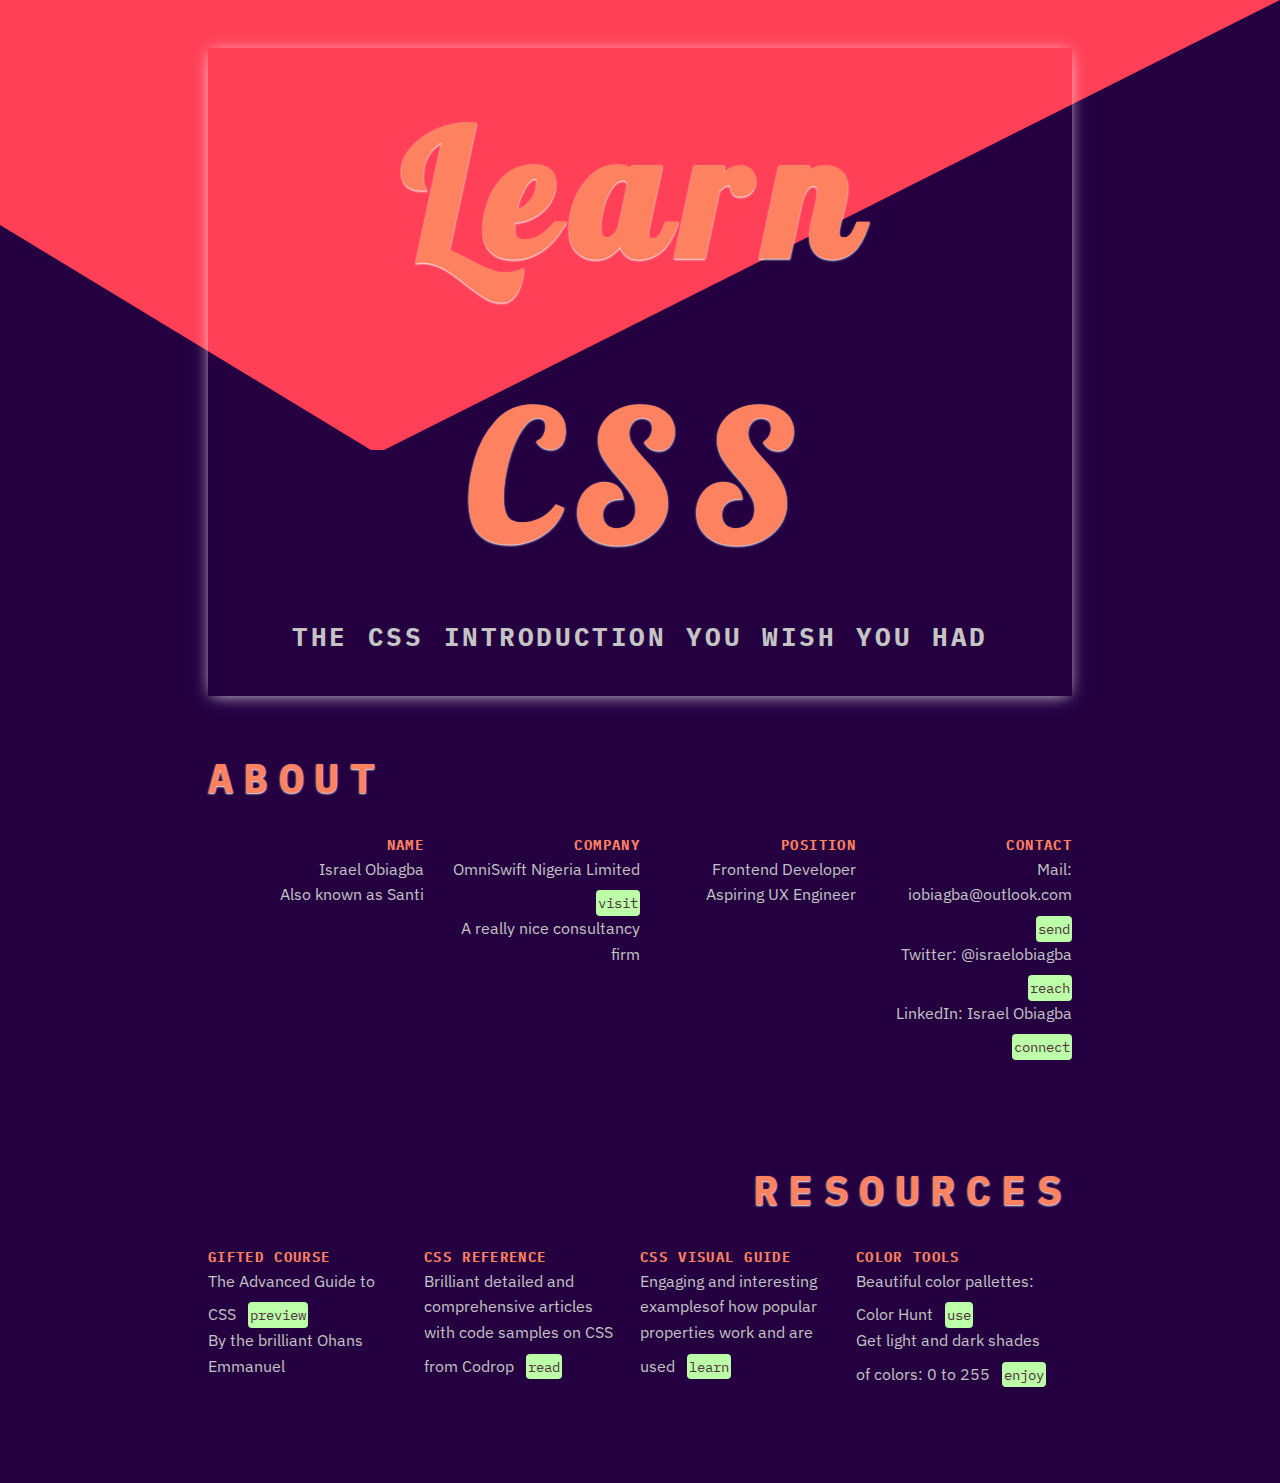
<file: index.html>
<!DOCTYPE html>
<html lang="en">
<head>

	<meta charset="UTF-8">
	<meta name="viewport" content="width=device-width, initial-scale=1">
	<title>The CSS Introduction You Wish You Had</title>

	<meta name="description" content="This is the slide containing the talk I will be doing on understanding the very basics of CSS for WeCode at Aiivon Innovation Hub">
	<meta name="author" content="Israel Obiagba">

	<!-- Google font used -->
	<link href="https://fonts.googleapis.com/css?family=Lobster|IBM+Plex+Sans:300,400,700|IBM+Plex+Mono:300,400,700" rel="prefetch">
	<link href="https://fonts.googleapis.com/css?family=Lobster|IBM+Plex+Sans:300,400,700|IBM+Plex+Mono:300,400,700" rel="stylesheet">

	<!-- Page Styles -->
	<link rel="stylesheet" type="text/css" href="css/style.min.css">
</head>
<body>
	
	<!-- Mobile -->
	<div class="no-mobile">
		<div>😇</div>
		<p>Go get a Laptop; I'll Wait</p>
	</div>

	<!-- Desktop -->
	<section class="intro-section">
		<div class="background-shape"></div>
		<div class="content-container">
			<header class="intro-header">
				<h2>Learn CSS</h2>
				<h6>the css introduction you wish you had</h6>
			</header>
			<section class="intro-details">
				<header>
					<h5>about</h5>
				</header>
				<div class="intro-details-box">
					<h6>Name</h6>
					<p>Israel Obiagba <br>Also known as Santi</p>
				</div>
				<div class="intro-details-box">
					<h6>Company</h6>
					<p>OmniSwift Nigeria Limited <a class="link" href="http://omniswift.com"><code>visit</code></a> <br>A really nice consultancy firm</p>
				</div>
				<div class="intro-details-box">
					<h6>Position</h6>
					<p>Frontend Developer <br> Aspiring UX Engineer</p>
				</div>
				<div class="intro-details-box">
					<h6>Contact</h6>
					<p>Mail: iobiagba@outlook.com <a class="link" href="mailto:iobiagba@outlook.com"><code>send</code></a> <br> Twitter: @israelobiagba <a class="link" href="https://twitter.com/israelobiagba"><code>reach</code></a>  <br> LinkedIn: Israel Obiagba <a class="link" href="https://www.linkedin.com/in/obiagbaisrael/"><code>connect</code></a></p>
				</div>
			</section>
			<section class="resource-details">
				<header>
					<h5>resources</h5>
				</header>
				<div class="resource-details-box">
					<h6>gifted course</h6>
					<p>The Advanced Guide to CSS <a class="link" href="https://www.educative.io/collection/5191711974227968/5641332169113600"><code>preview</code></a> <br> By the brilliant Ohans Emmanuel</p>
				</div>
				<div class="resource-details-box">
					<h6>css reference</h6>
					<p>Brilliant detailed and comprehensive articles with code samples on CSS from Codrop <a class="link" href="https://tympanus.net/codrops/css_reference/"><code>read</code></a></p>
				</div>
				<div class="resource-details-box">
					<h6>css visual guide</h6>
					<p>Engaging and interesting examplesof how popular properties work and are used <a class="link" href="https://cssreference.io"><code>learn</code></a></p>
				</div>
				<div class="resource-details-box">
					<h6>color tools</h6>
					<p>Beautiful color pallettes: Color Hunt <a class="link" href="http://colorhunt.co/"><code>use</code></a></p>
					<p>Get light and dark shades of colors: 0 to 255 <a class="link" href="http://www.0to255.com"><code>enjoy</code></a></p>
				</div>
			</section>
		</div>
	</section>
	<section class="slide-section">
	</section>
	
</body>
</html>
</file>
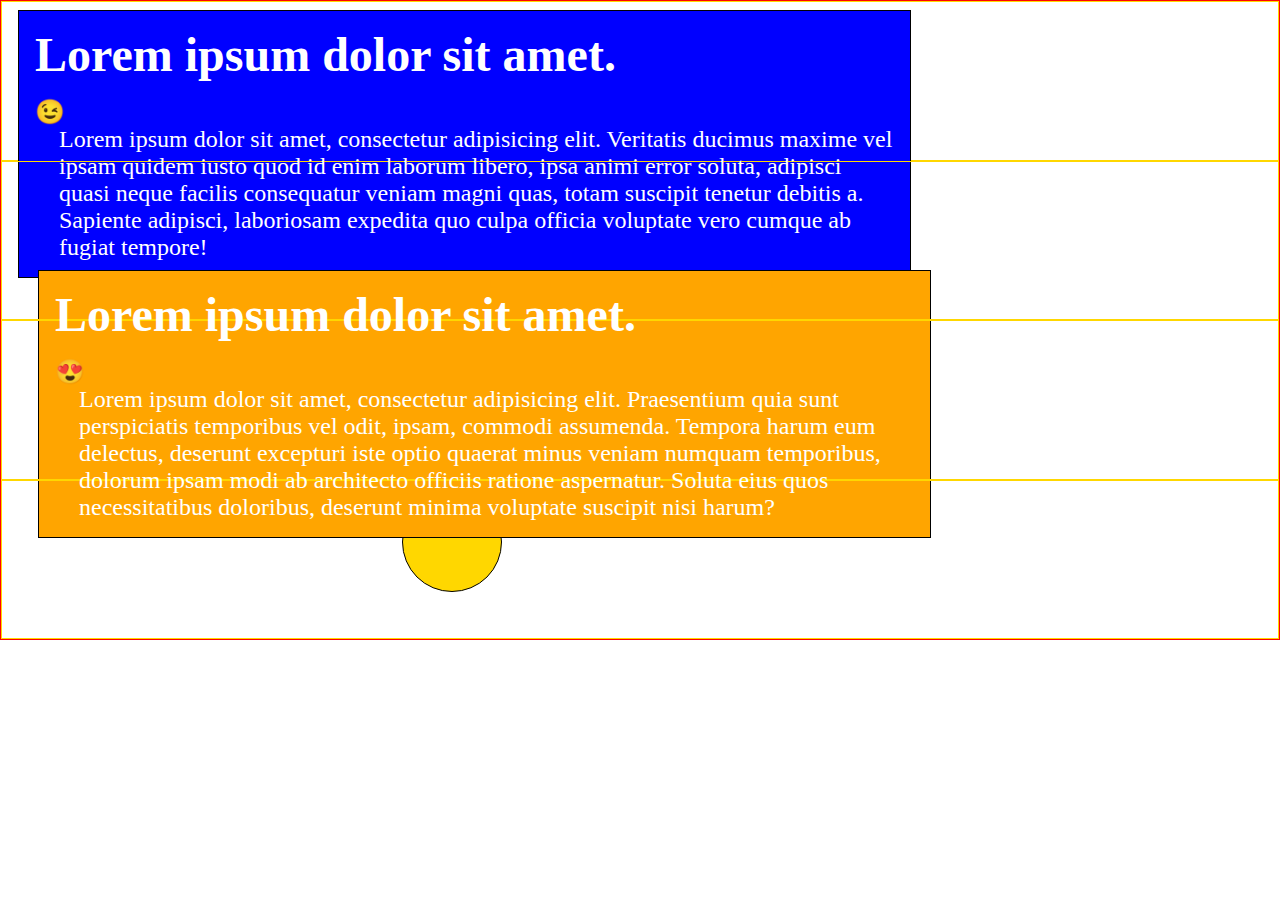
<file: workshop.html>
<!DOCTYPE html>
<html lang="en">
<head>
    <meta charset="UTF-8">
    <title>Workshop</title>
    <style>
        /*CSS Reset - Override browser defaults*/
        html * {
            /*box-sizing: content-box;
            margin: browser knows it;
            padding: browser knows it;*/
            box-sizing: border-box;
            padding: 0;
            margin: 0;
        }

        .main {
            border: 1px solid red;
            height: 640px;
            width: 100%;
            /*box-sizing: content-box;*/
        }

        .section {
            height: 25%; /*equal heights*/
            border: 1px solid gold;
        }

        .section01 div {
            color: #ffffff;
            font-size: 24px;
            width: 70%;
            border: 1px solid black;
            padding: 16px;
        }

        .bad-guy h1, 
        .good-guy h1 {
            padding-bottom: 16px;
        }

        .bad-guy p, 
        .good-guy p {
            padding-left: 24px;
        }

        .bad-guy {
            /*box-sizing: content-box; */
            background: blue;
            margin-left: 16px;
            margin-top: 8px;
        }

        .good-guy {
            /*box-sizing: border-box;*/
            background: orange;
            /*margin-bottom: 8px;*/
            /*margin-left: 24px;*/
            /*margin: 8px 16px;*/
            /*margin: 8px 16px 24px;*/
            margin: -8px 16px 24px 36px;
        }

        .emoji01 {
            position: relative;
        }

        .emoji02 {
            
        }

        .idk {
            height: 100px;
            width: 100px !important;
            /*border: 1px solid green;*/
            border-radius: 50%;
            background-color: gold;

            position: relative;
            bottom: 70px;
            left: 400px;
            z-index: -1;
        }

    </style>
</head>
<body>
    <main class="main">
        <section class="section01 section">
            <div class="bad-guy">
                <h1>Lorem ipsum dolor sit amet.</h1><span class="emoji01">😉</span>
                <p>Lorem ipsum dolor sit amet, consectetur adipisicing elit. Veritatis ducimus maxime vel ipsam quidem iusto quod id enim laborum libero, ipsa animi error soluta, adipisci quasi neque facilis consequatur veniam magni quas, totam suscipit tenetur debitis a. Sapiente adipisci, laboriosam expedita quo culpa officia voluptate vero cumque ab fugiat tempore!</p>
            </div>
            <div class="good-guy">
                <h1>Lorem ipsum dolor sit amet.</h1><span class="emoji02">😍</span>
                <p>Lorem ipsum dolor sit amet, consectetur adipisicing elit. Praesentium quia sunt perspiciatis temporibus vel odit, ipsam, commodi assumenda. Tempora harum eum delectus, deserunt excepturi iste optio quaerat minus veniam numquam temporibus, dolorum ipsam modi ab architecto officiis ratione aspernatur. Soluta eius quos necessitatibus doloribus, deserunt minima voluptate suscipit nisi harum?</p>
            </div>
            <div class="idk"></div>
        </section>
        <section class="section02 section"></section>
        <section class="section03 section"></section>
        <section class="section04 section"></section>
    </main>
</body>
</html>
</file>
<file: css/style.min.css>
:after,:before,html *{-webkit-box-sizing:border-box;-moz-box-sizing:border-box;box-sizing:border-box;padding:0;margin:0}html{font-size:100%}body{font-family:'IBM Plex Sans',sans-serif;font-size:1em;line-height:1.6;position:relative;background-color:#240041}body,html{width:100%;height:100%}h1,h2,h3,h4,h5,h6{font-family:Lobster,cursive;letter-spacing:.1em;word-spacing:.05em}h1{font-size:17.942em}h2{font-size:11.089em}h3{font-size:6.854em}h4{font-size:4.236em}h5{font-size:2.618em}h6{font-family:'IBM Plex Mono',sans-serif;font-size:1.618em;text-transform:uppercase}small{font-size:.618em}code{font-family:'IBM Plex Mono',monospace;font-size:.854em}.no-mobile{position:absolute;top:50%;left:50%;-webkit-transform:translate(-50%,-50%);-moz-transform:translate(-50%,-50%);-ms-transform:translate(-50%,-50%);-o-transform:translate(-50%,-50%);transform:translate(-50%,-50%);width:19em;height:19em;text-align:center;-webkit-border-radius:50%;-moz-border-radius:50%;border-radius:50%;background-color:#e6e6e6},.no-mobile div,.no-mobile p{display:inline-block;border:1px solid gold}.no-mobile div{font-size:9em}.intro-section{display:none}@media screen and (min-width:1024px){body{position:static}.no-mobile{display:none}.intro-section{display:block;min-height:100vh;width:100%;background:0 0}.content-container{width:60em}.background-shape{position:absolute;z-index:-1;top:0;left:0;background:#ff4057;height:300px;min-height:50%;width:100%}.background-shape:after,.background-shape:before{display:block;position:absolute;bottom:0;height:0;width:0;content:""}.background-shape:after{right:0;border-top:50vh solid transparent;border-right:70vw solid #240041}.background-shape:before{left:0;border-right:29vw solid transparent;border-bottom:25vh solid #240041}.intro-section .content-container{margin:0 auto;padding:3em}.intro-header{-webkit-box-shadow:0 2px 16px -4px #fff;-moz-box-shadow:0 2px 16px -4px #fff;box-shadow:0 2px 16px -4px #fff;text-align:center}.intro-header h2{color:#ff8260;text-shadow:0 1px 2px #fff}.intro-header h6{color:#c4c4c4;padding-bottom:1.5em}.intro-details,.resource-details{padding:3em 0}.intro-details:after,.resource-details:after{content:"";display:table;clear:both}.intro-details-box,.resource-details-box{width:25%;float:left}.intro-details-box{text-align:right}.resource-details-box{text-align:left}.intro-details-box h6,.resource-details-box h6{color:#ff8260;font-size:.854em}.intro-details-box p,.resource-details-box p{color:#c4c4c4;text-align:right}.intro-details-box p{text-align:right;padding-left:1.5em}.resource-details-box p{text-align:left;padding-right:1.5em}.intro-details header,.resource-details header{padding-bottom:1.5em}.intro-details h5,.resource-details h5{font-family:'IBM Plex Mono',monospace;letter-spacing:.25em;color:#ff8260;text-transform:uppercase;text-shadow:0 1px 2px #fff}.resource-details h5{text-align:right}a.link:link{display:inline-block;color:#4f323b;text-decoration:none;background:#bcffa8;margin-left:.5em;margin-top:.5em;padding:0 .125em;-webkit-border-radius:.25em;-moz-border-radius:.25em;border-radius:.25em}a.link:hover,a.link:visited{background:#f6ffcd}a.link:hover{color:#6ba083}a.link:active{color:#f6ffcd;background:#6ba083}}@media screen and (min-width:1366px){.content-container{width:75em}}@media screen and (min-width:1680px){.content-container{width:90em}}
</file>
